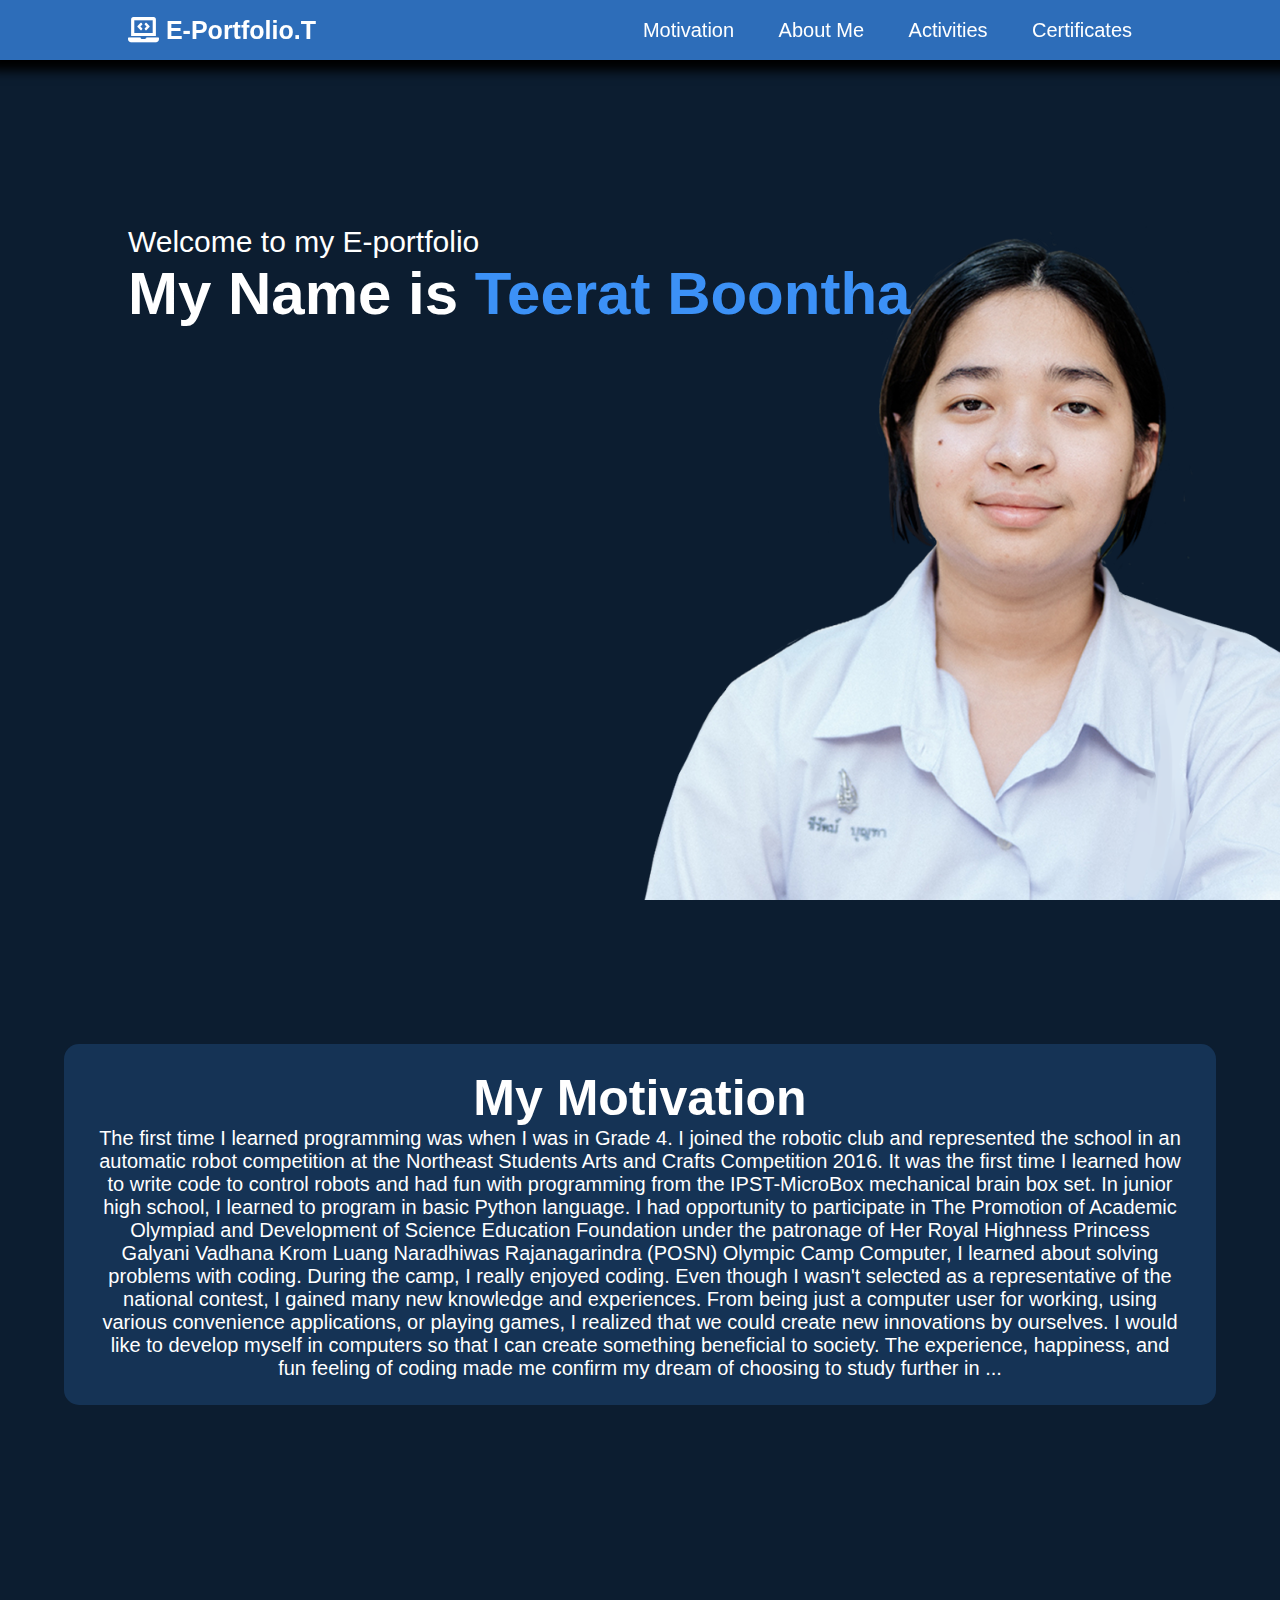
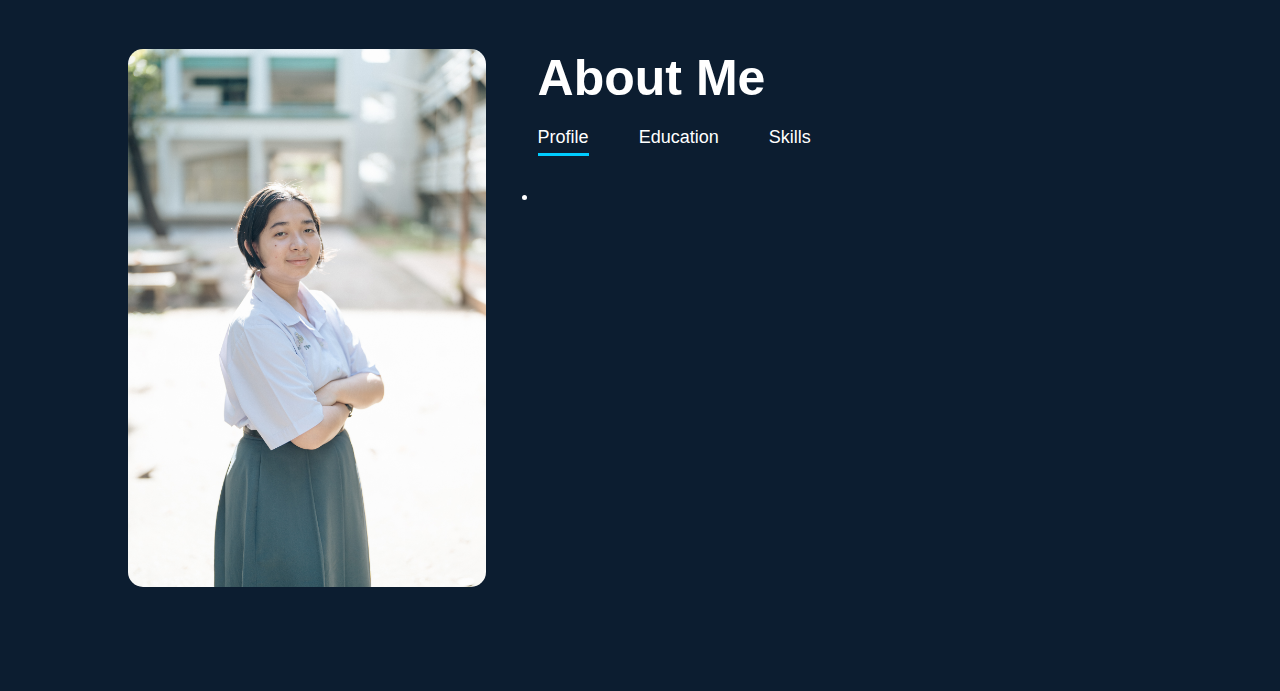
<file: index.html>
<!DOCTYPE html>
<html lang="en">
<head>
    <meta charset="UTF-8">
    <meta name="viewport" content="width=device-width, initial-scale=1.0">
    <title>E-Portfolio</title>
    <link rel="stylesheet" href="style.css">
    <link rel="stylesheet" href="https://cdnjs.cloudflare.com/ajax/libs/font-awesome/5.15.3/css/all.min.css"/>
    
</head>
<body>
    <!--Navigation bar-->

 <div id="header">
        <nav>
            <input type="checkbox" id="check">
            <label for="check" class="checkbtn">
                <i class="fas fa-bars"></i>
            </label>
                
                <a href="#home" class="logo"><i class="fas fa-laptop-code"></i> E-Portfolio.T</a>
            <ul>
                <li><a href="#motivation">Motivation</a></li>
                <li><a href="#about">About Me</a></li>
                <li><a href="#activities">Activities</a></li>
                <li><a href="#certificates">Certificates</a></li>
            </ul>
        </nav>
 </div>   

    <!--Home-->

<div id="home">
    <div class="container">
        <div class="home-text">
            <p>Welcome to my E-portfolio<br></p>
            <h1>My Name is <span style="font-size:60px;color:#3c91f6">Teerat Boontha</span></h1>  
        </div>
    </div>
</div>

    <!--Motivation-->

<div id="motivation">
    <div class="flexcontainer">
        <div class="box">
            <div class="content">
                <h1 class="sub-title">My Motivation</h1>
                <p><span style="font-size: 20px">
                The first time I learned programming was when I was in Grade 4. I joined the robotic club and represented the school in an automatic robot competition at the Northeast Students Arts and Crafts Competition 2016. It was the first time I learned how to write code to control robots and had fun with programming from the IPST-MicroBox mechanical brain box set.
                In junior high school, I learned to program in basic Python language. I had opportunity to participate in 
           The Promotion of Academic Olympiad and Development of Science Education Foundation under the patronage of Her Royal Highness Princess Galyani Vadhana Krom Luang Naradhiwas Rajanagarindra (POSN) Olympic Camp Computer, I learned about solving problems with coding. During the camp, I really enjoyed coding. Even though         I wasn't selected as a representative of the national contest, I gained many new knowledge and experiences. 
                From being just a computer user for working, using various convenience applications, or playing games,           I realized that we could create new innovations by ourselves. I would like to develop myself in computers so that I can create something beneficial to society.
                The experience, happiness, and fun feeling of coding made me confirm my dream of choosing to study further in ...
            </span></p>
            </div>
        </div>
    </div>
</div>

    <!--About Me-->

<div id="about">
    <div class="container">
        <div class="row">
            <div class="about-col-1">
                <img src="image/pic/pic1.jpg">
            </div>
            <div class="about-col-2">
                <h1 class="sub-title">About Me</h1>
                <div class="tab-title">
                    <p class="tab-link active-link">Profile</p>
                    <p class="tab-link">Education</p>
                    <p class="tab-link">Skills</p>
                </div>
                <div class="tab-contents">
                    <ul>
                        <li><span></span></li>
                    </ul>
                </div>
            </div>
        </div>
    </div>
</div>

    <!--Activities-->


    <!--Certificates-->

</body>
</html>
</file>
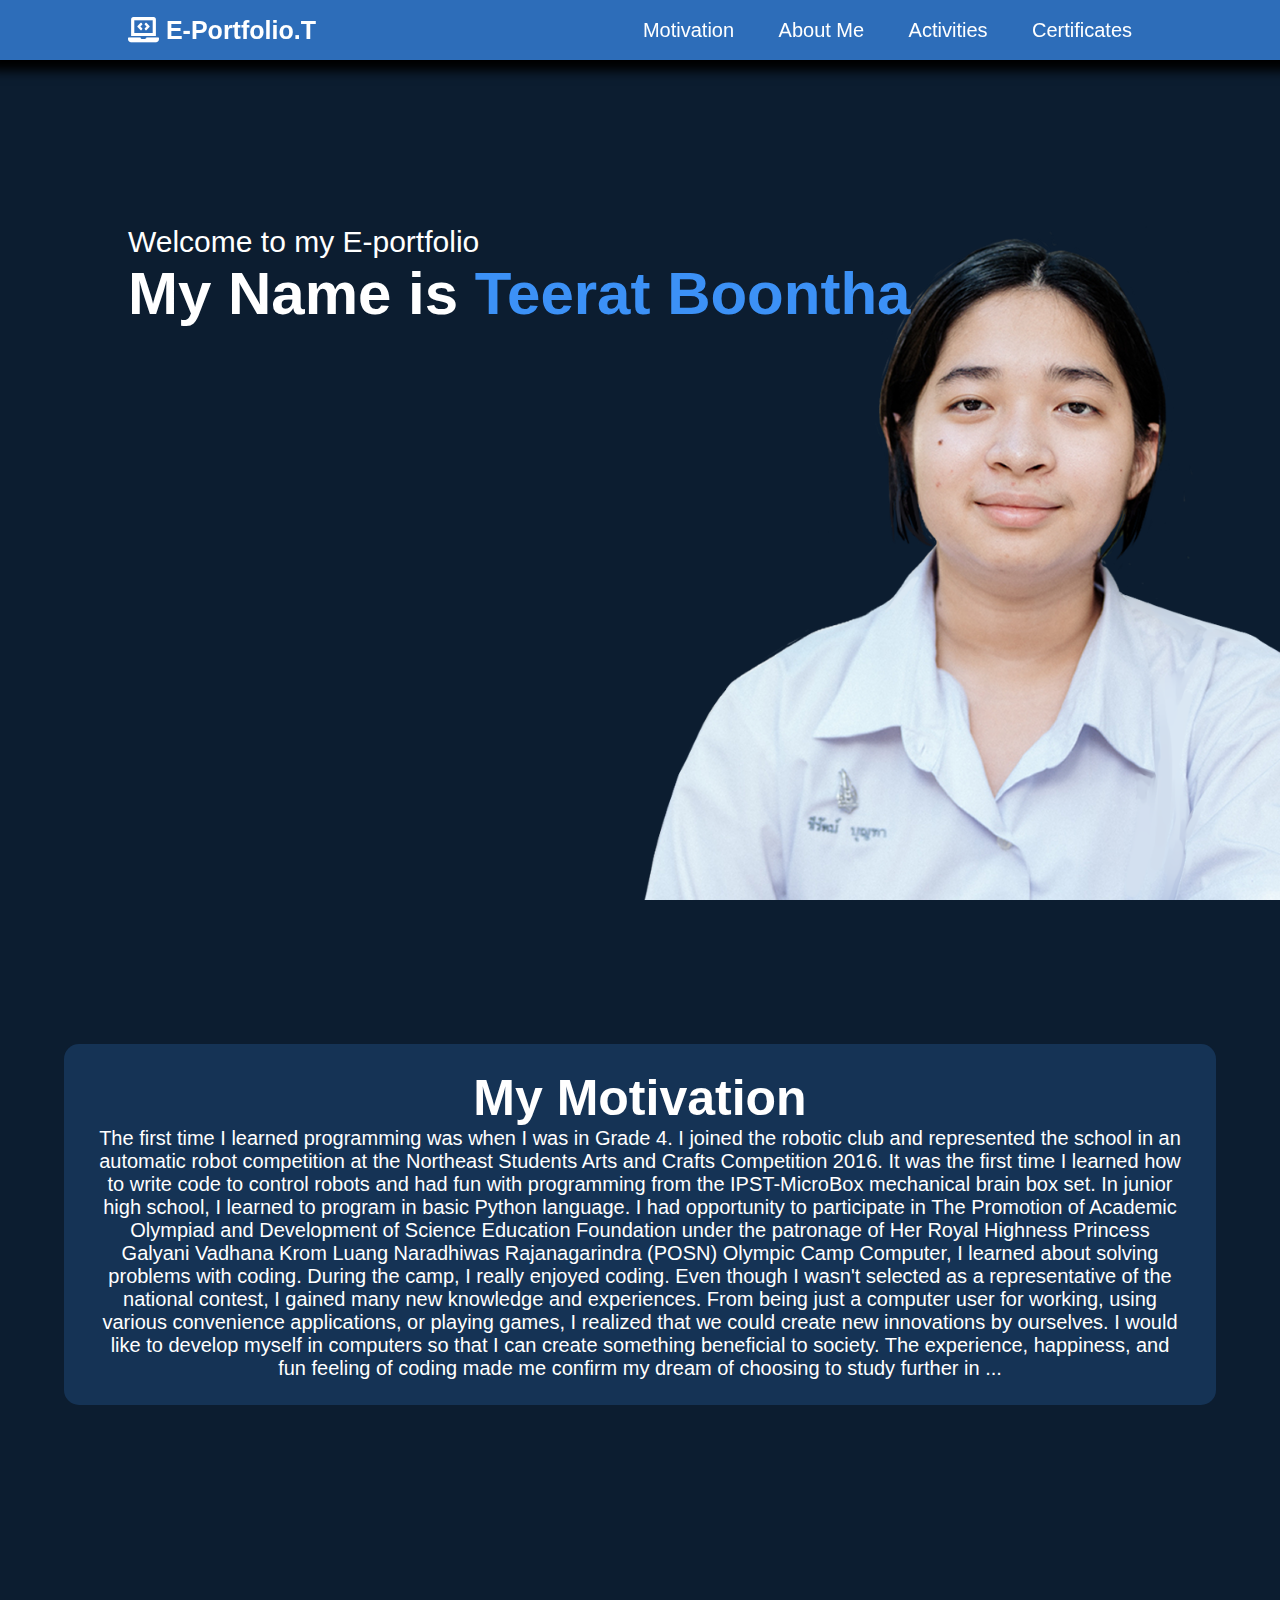
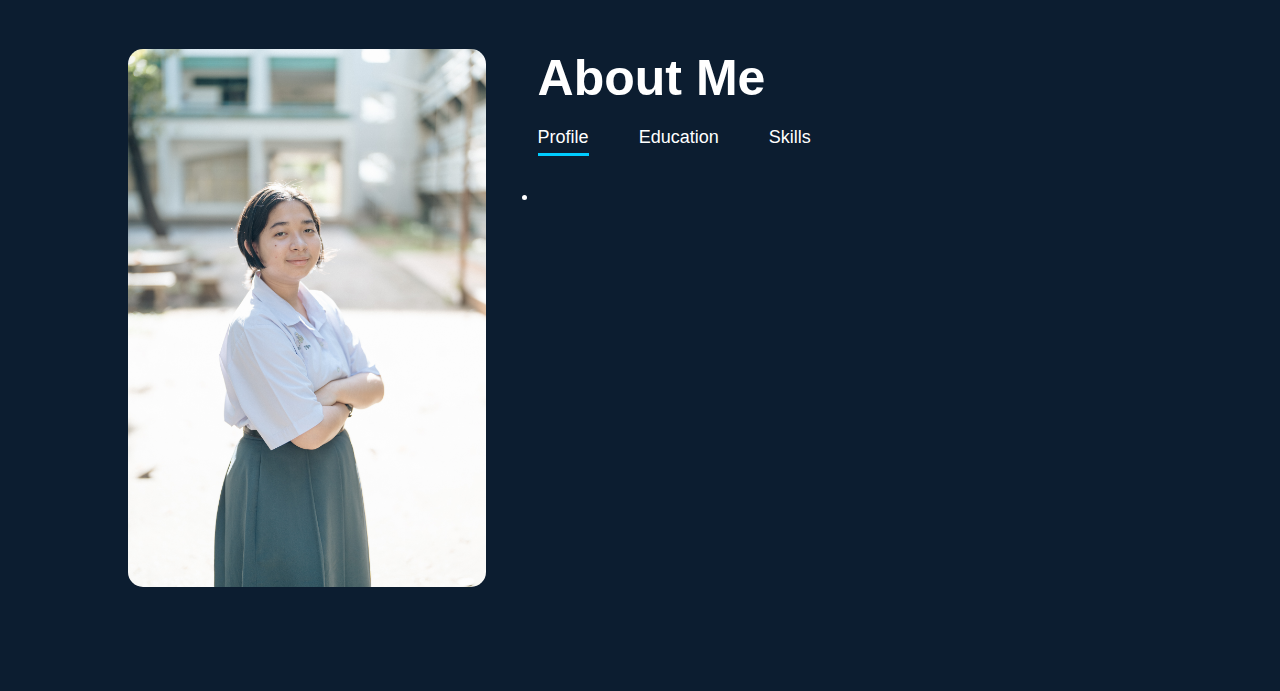
<file: eportfolio.html>
<!DOCTYPE html>
<html lang="en">
<head>
    <meta charset="UTF-8">
    <meta name="viewport" content="width=device-width, initial-scale=1.0">
    <title>E-Portfolio</title>
    <link rel="stylesheet" href="style.css">
    <link rel="stylesheet" href="https://cdnjs.cloudflare.com/ajax/libs/font-awesome/5.15.3/css/all.min.css"/>
    
</head>
<body>
    <!--Navigation bar-->

 <div id="header">
        <nav>
            <input type="checkbox" id="check">
            <label for="check" class="checkbtn">
                <i class="fas fa-bars"></i>
            </label>
                
                <a href="#home" class="logo"><i class="fas fa-laptop-code"></i> E-Portfolio.T</a>
            <ul>
                <li><a href="#motivation">Motivation</a></li>
                <li><a href="#about">About Me</a></li>
                <li><a href="#activities">Activities</a></li>
                <li><a href="#certificates">Certificates</a></li>
            </ul>
        </nav>
 </div>   

    <!--Home-->

<div id="home">
    <div class="container">
        <div class="home-text">
            <p>Welcome to my E-portfolio<br></p>
            <h1>My Name is <span style="font-size:60px;color:#3c91f6">Teerat Boontha</span></h1>  
        </div>
    </div>
</div>

    <!--Motivation-->

<div id="motivation">
    <div class="flexcontainer">
        <div class="box">
            <div class="content">
                <h1 class="sub-title">My Motivation</h1>
                <p><span style="font-size: 20px">
                The first time I learned programming was when I was in Grade 4. I joined the robotic club and represented the school in an automatic robot competition at the Northeast Students Arts and Crafts Competition 2016. It was the first time I learned how to write code to control robots and had fun with programming from the IPST-MicroBox mechanical brain box set.
                In junior high school, I learned to program in basic Python language. I had opportunity to participate in 
           The Promotion of Academic Olympiad and Development of Science Education Foundation under the patronage of Her Royal Highness Princess Galyani Vadhana Krom Luang Naradhiwas Rajanagarindra (POSN) Olympic Camp Computer, I learned about solving problems with coding. During the camp, I really enjoyed coding. Even though         I wasn't selected as a representative of the national contest, I gained many new knowledge and experiences. 
                From being just a computer user for working, using various convenience applications, or playing games,           I realized that we could create new innovations by ourselves. I would like to develop myself in computers so that I can create something beneficial to society.
                The experience, happiness, and fun feeling of coding made me confirm my dream of choosing to study further in ...
            </span></p>
            </div>
        </div>
    </div>
</div>

    <!--About Me-->

<div id="about">
    <div class="container">
        <div class="row">
            <div class="about-col-1">
                <img src="image/pic/pic1.jpg">
            </div>
            <div class="about-col-2">
                <h1 class="sub-title">About Me</h1>
                <div class="tab-title">
                    <p class="tab-link active-link">Profile</p>
                    <p class="tab-link">Education</p>
                    <p class="tab-link">Skills</p>
                </div>
                <div class="tab-contents">
                    <ul>
                        <li><span></span></li>
                    </ul>
                </div>
            </div>
        </div>
    </div>
</div>

    <!--Activities-->


    <!--Certificates-->

</body>
</html>
</file>
<file: style.css>
*{
    margin: 0;
    padding: 0;
    font-family: 'Rubik', sans-serif;
    box-sizing: border-box
}
html{
  scroll-behavior: smooth;
}
body{ 
    background: #0c1d30;
    color: #fff;
  }
  #header{
    width: 100%;
    position: fixed;
    top: 0;
    left: 0;
    z-index: 100;
    background-color: #2d6db9;
    box-shadow: 0 1px 10px 10px #000000;
  }
  #home{
    width: 100%;
    height: 100vh;
    background-image: url(image/pic/pp1.png);
    background-size: cover;
    background-position: center;
    
  }
.container{
    padding: 20px 10%;
  }

.flexcontainer{
  display :flex;
  box-sizing: border-box;
}
.item{
  display: block;
  box-sizing: border-box;
}
.content{
  padding: 20px 25px;
  text-align: center;
}
.box{
  background-color: #153355;
  width: 100%;
  margin: 5%;
  align-items: center;
  padding: 5px;
  border-radius: 15px;
  
}
.logo{
    color: white;
    font-size: 25px;
    line-height: 50px;
    font-weight: bold;
    text-decoration: none;
}
nav{
    padding: 5px 10%;
    display: flex;
    align-items: center;
    justify-content: space-between;
    flex-wrap: wrap;
}
nav ul li{
    display: inline-block;
    list-style: none;
    margin: 10px 20px;
}
nav ul li a{
    color: #ffffff;
    text-decoration: none;
    font-size: 20px;
    position: relative;
}
nav ul li a::after{
    content: '';
    width: 0;
    height: 5px;
    background:#ffffff;
    position: absolute;
    left: 0;
    bottom: -6px;
    transition: 0.5s;
}
nav ul li a:hover::after{
    width: 100%
}

.checkbtn{
  font-size: 25px;
  color: white;
  float: right;
  margin-right: 40px;
  cursor: pointer;
  display: none;
}
#check{
    display: none;
  }
  @media (max-width: 990px){
    label.logo{
      font-size: 30px;
      padding-left: 50px;
    }
    nav ul li a{
      font-size: 16px;
    }
  }
  @media (max-width: 890px){
    .checkbtn{
      display: block;
    }
    ul{
      position: fixed;
      width: 50%;
      height: 100vh;
      background: #415c77ef;
      top: 10%;
      left: -100%;
      text-align: center;
      transition: all .5s;
    }
    nav ul li{
      display: block;
      margin: 50px 0;
      line-height: 30px;
    }
    nav ul li a{
      font-size: 20px;
    }

    #check:checked ~ ul{
      left: 0;

    }
}




.home-text{
    margin-top: 20%;
    font-size: 30px;
}
.header-text h1{
    font-size: 40px;
    margin-top: 20px;
}
#motivation{
    padding: 80px 0;
}

#about{
    padding:80px 0;
    color:#ffffff;  
}
.row{
    display: flex;
    justify-content: space-between;
    flex-wrap: wrap;
}
.about-col-1{
    flex-basis: 35%;
}
.about-col-1 img{
    width: 100%;
    border-radius: 15px;
}
.about-col-2{
    flex-basis: 60%;
}
.sub-title{
    font-size: 50px;
    font-weight: 600;
    color: #ffffff;
}
.tab-title{
    display: flex;
    margin: 20px 0 40px;
}
.tab-link{
    margin-right: 50px;
    font-size: 18px;
    font-weight: 500;
    cursor: pointer;
    position: relative;
}
.tab-link::after{
    content: '';
    width: 0;
    height: 3px;
    background: #00ccff;
    position: absolute;
    left: 0;
    bottom: -8px;
    transition: 0.5s;
}
.tab-link.active-link::after{
    width: 100%;
}
</file>
